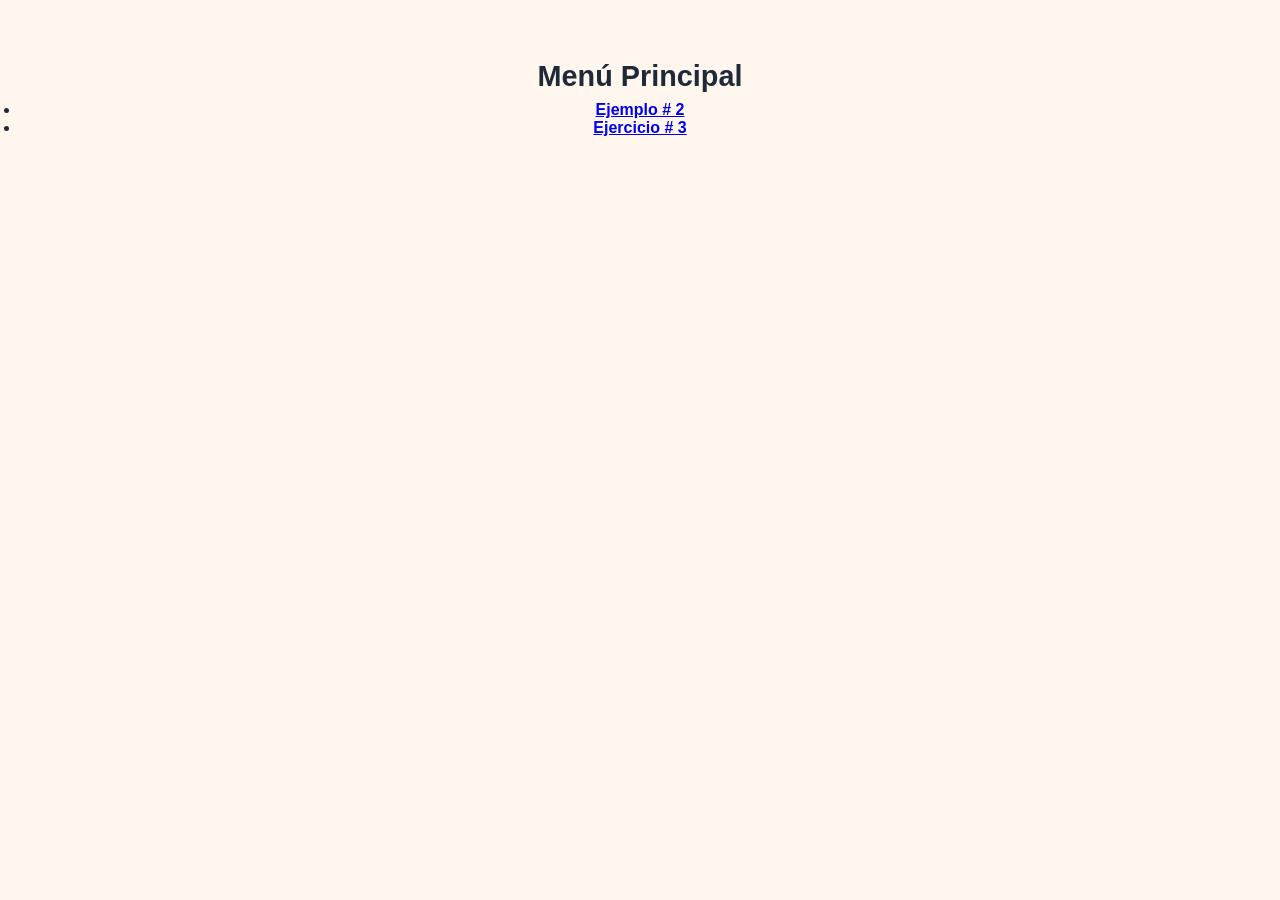
<file: index.html>
<!DOCTYPE html>
<html lang="es">
<head>
  <meta charset="UTF-8">
  <meta name="viewport" content="width=device-width, initial-scale=1.0">
  <title>Menú Principal</title>
  <meta name="author" content="Daniel Mayoriano">
  <link rel="stylesheet" href="css/index.css">
</head>
<body>
  <script src="js/index.js"></script>
</body>
</html>
</file>
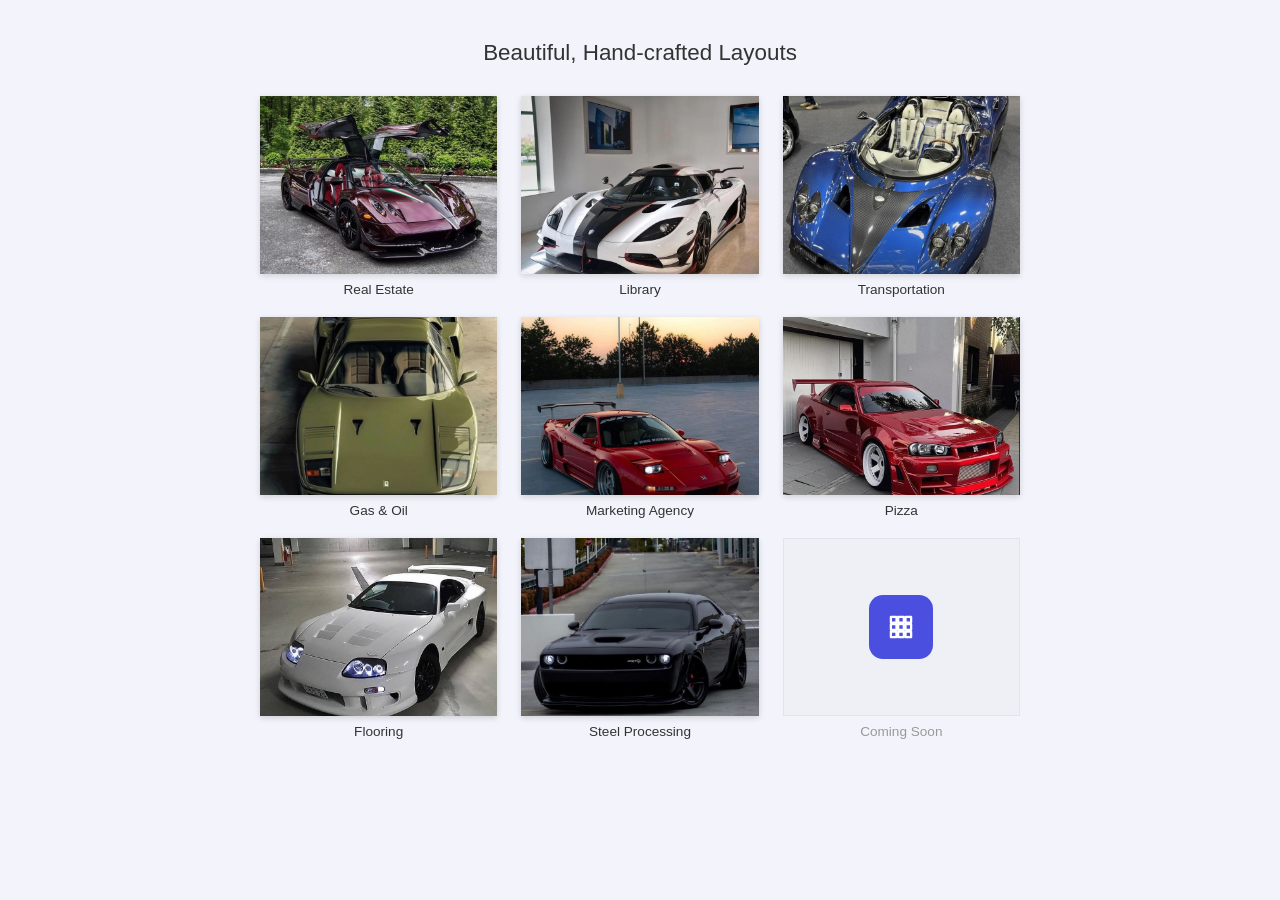
<file: ejercicio2.html>
<!DOCTYPE html>
<html lang="es">
<head>
  <meta charset="UTF-8">
  <meta name="viewport" content="width=device-width, initial-scale=1.0">
  <title>Ejemplo CSS # 2</title>
  <meta name="author" content="Daniel Mayoriano">
  <link rel="stylesheet" href="css/estilo2.css">
</head>
<body>
  <script src="js/ejercicio2.js"></script>
</body>
</html>
</file>
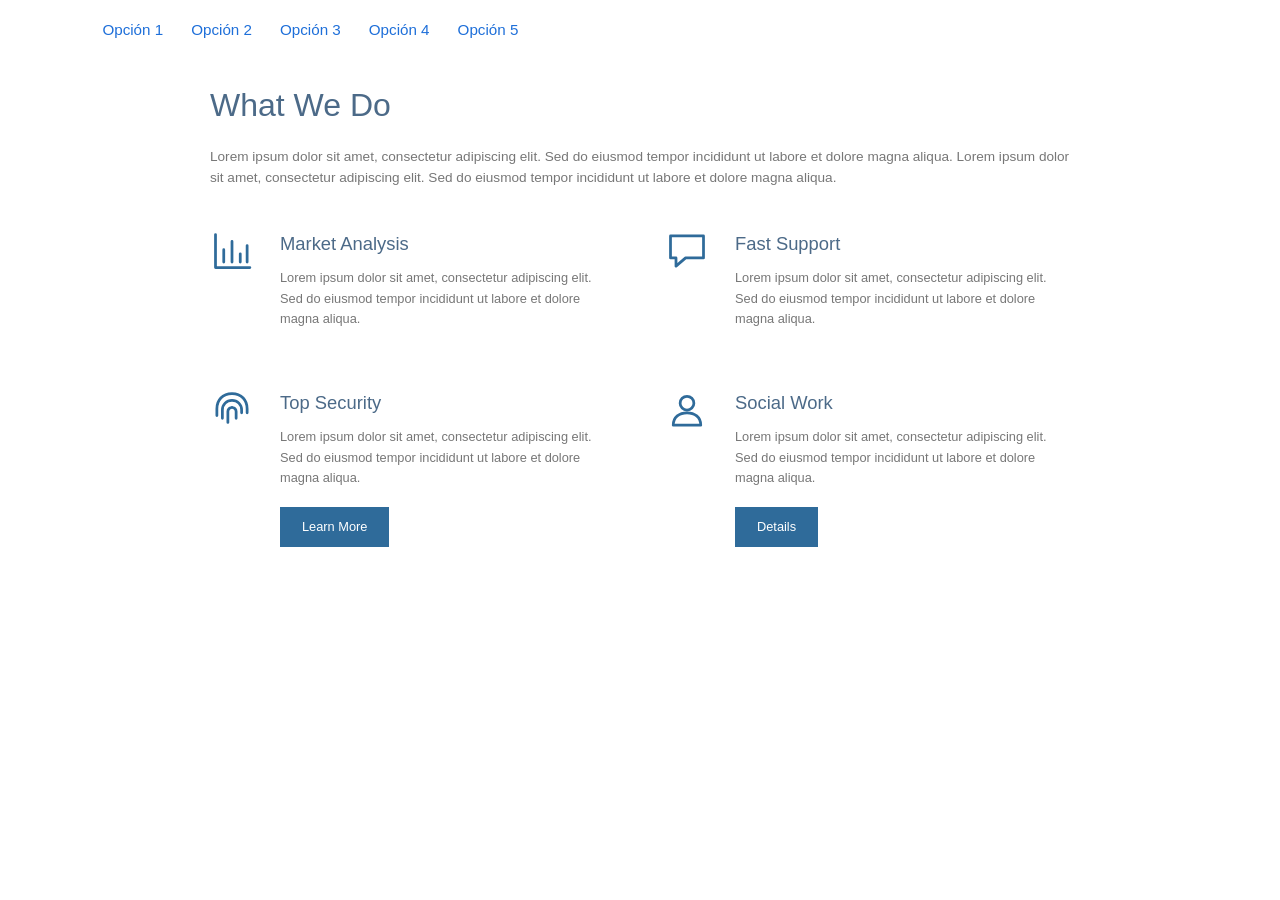
<file: ejercicio3.html>
<!DOCTYPE html>
<html lang="es">
<head>
  <meta charset="UTF-8">
  <meta name="viewport" content="width=device-width, initial-scale=1.0">
  <title>Ejercicio CSS # 3</title>
  <meta name="author" content="Daniel Mayoriano">
  <link rel="stylesheet" href="css/estilo3.css">
</head>
<body>
  <script src="js/ejercicio3.js"></script>
</body>
</html>
</file>
<file: css/index.css>
* {
    box-sizing: border-box;
    margin: 0;
    padding: 0;
}

body {
    font-family: Arial, Helvetica, sans-serif;
    background: #fff7ed;
    color: #1f2937;
    text-align: center;
    padding: 60px 20px;
}

h1 {
    font-size: 1.8rem;
    margin-bottom: 8px;
}

p {
    color: #6b7280;
    margin-bottom: 32px;
}

nav {
    display: flex;
    justify-content: center;
    gap: 16px;
    flex-wrap: wrap;
}

nav a {
    background: #f97316;
    color: #fff;
    text-decoration: none;
    padding: 12px 28px;
    border-radius: 8px;
}

nav a:hover,
nav a:focus-visible {
    background: #c2410c;
    outline: none;
}
</file>
<file: css/estilo2.css>
* {
    box-sizing: border-box;
    margin: 0;
    padding: 0;
}

body {
    font-family: Arial, Helvetica, sans-serif;
    background: #f3f4fb;
    color: #333;
}

h1 {
    text-align: center;
    font-weight: 300;
    font-size: 1.4rem;
    padding: 40px 10px 30px;
}

.galeria {
    display: grid;
    grid-template-columns: repeat(3, 1fr);
    gap: 20px 24px;
    max-width: 800px;
    margin: 0 auto;
    padding: 0 20px 50px;
}

.item {
    text-align: center;
    font-size: .85rem;
}

.item img {
    width: 100%;
    aspect-ratio: 4 / 3;
    object-fit: cover;
    display: block;
    margin-bottom: 8px;
    box-shadow: 0 2px 6px rgba(0, 0, 0, .15);
}

.pronto .caja {
    aspect-ratio: 4 / 3;
    background: #eef0f6;
    border: 1px solid #e1e3ee;
    display: flex;
    align-items: center;
    justify-content: center;
    margin-bottom: 8px;
}

.pronto .caja img {
    width: 64px;
    height: 64px;
    aspect-ratio: auto;
    padding: 14px;
    background: #4b4fe0;
    border-radius: 14px;
    box-shadow: none;
    margin: 0;
}

.pronto figcaption {
    color: #999;
}

@media (max-width: 600px) {
    .galeria {
        grid-template-columns: 1fr;
    }
}
</file>
<file: css/estilo3.css>
* {
    box-sizing: border-box;
    margin: 0;
    padding: 0;
}

body {
    font-family: Arial, Helvetica, sans-serif;
    color: #777;
    line-height: 1.6;
    background: #fff;
}

nav {
    display: flex;
    gap: 28px;
    padding: 18px 8%;
}

nav a {
    color: #1e6fd9;
    text-decoration: none;
    font-size: .95rem;
}

nav a:hover {
    text-decoration: underline;
}

main {
    max-width: 900px;
    margin: 0 auto;
    padding: 20px 20px 60px;
}

h1 {
    font-weight: 300;
    color: #4c6a88;
    font-size: 2rem;
    margin-bottom: 14px;
}

.intro {
    font-size: .85rem;
    margin-bottom: 40px;
}

.intro a,
.texto a {
    color: #2f8fc9;
    text-decoration: none;
}

.servicios {
    display: grid;
    grid-template-columns: 1fr 1fr;
    gap: 40px 50px;
}

.servicio {
    display: grid;
    grid-template-columns: 56px 1fr;
    gap: 14px;
    align-items: start;
}

.servicio img {
    width: 44px;
    height: 44px;
}

.servicio h2 {
    font-weight: 400;
    color: #4c6a88;
    font-size: 1.15rem;
    margin-bottom: 10px;
}

.servicio p {
    font-size: .8rem;
    margin-bottom: 18px;
}

.boton {
    display: inline-block;
    background: #2f6b9a;
    color: #fff;
    text-decoration: none;
    font-size: .8rem;
    padding: 10px 22px;
}

@media (max-width: 650px) {
    .servicios {
        grid-template-columns: 1fr;
    }
}
</file>
